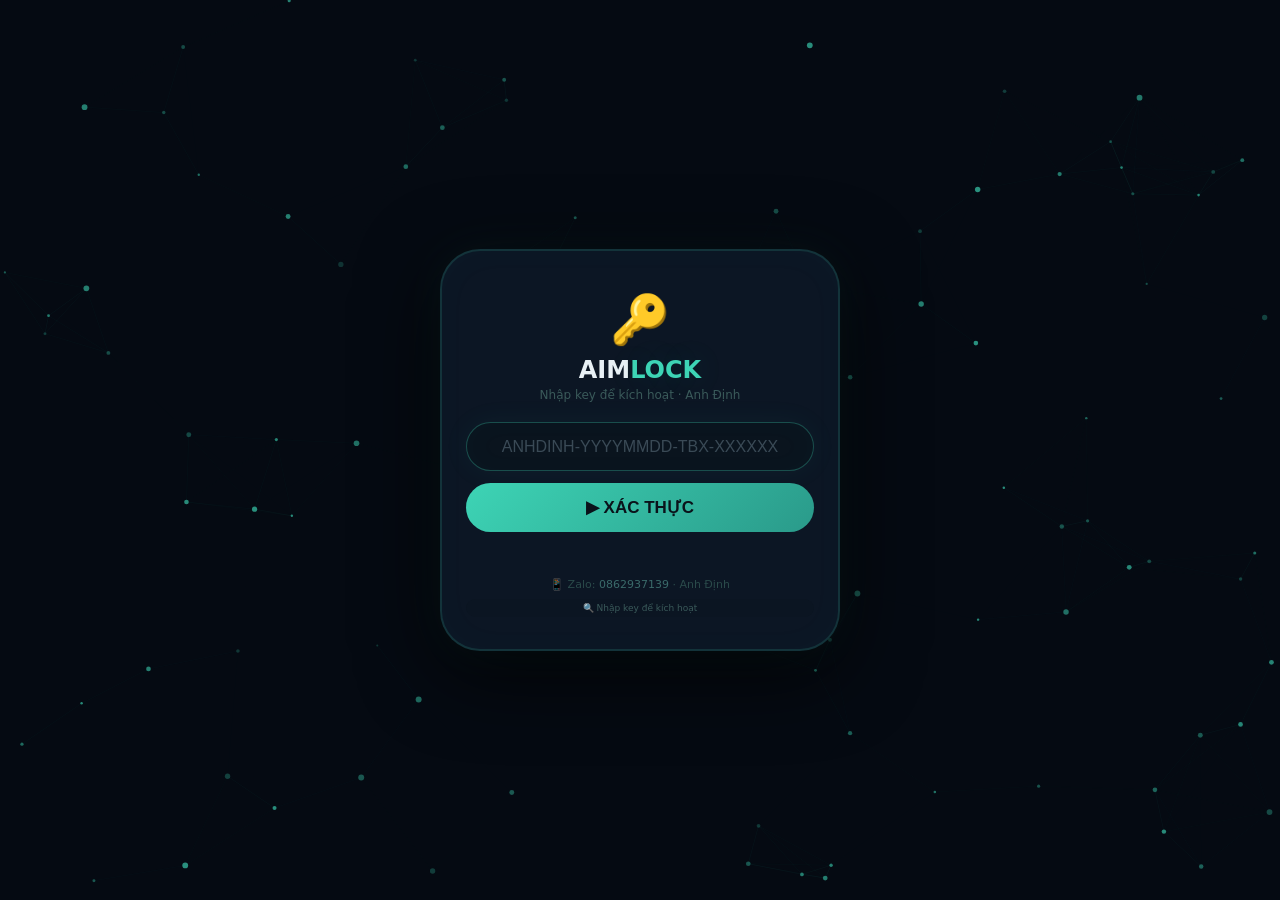
<file: index.html>
<!DOCTYPE html>
<html lang="vi">
<head>
    <meta charset="UTF-8" />
    <meta name="viewport" content="width=device-width, initial-scale=1.0, maximum-scale=1.0, user-scalable=no" />
    <title>AIMLOCK ULTRA · ANH ĐỊNH</title>
    <style>
        * {
            margin: 0;
            padding: 0;
            box-sizing: border-box;
        }
        body {
            min-height: 100vh;
            background: #050a12;
            display: flex;
            justify-content: center;
            align-items: center;
            font-family: -apple-system, 'Segoe UI', system-ui, sans-serif;
            padding: 10px;
            overflow: hidden;
            position: relative;
        }

        /* ===== PARTICLES ===== */
        #particles-canvas {
            position: fixed;
            top: 0;
            left: 0;
            width: 100%;
            height: 100%;
            z-index: 0;
            pointer-events: none;
        }

        /* ===== LOGIN ===== */
        #loginScreen {
            width: 100%;
            max-width: 400px;
            background: #0c1624;
            border-radius: 40px;
            padding: 40px 24px 32px;
            border: 2px solid rgba(61, 212, 181, 0.15);
            box-shadow: 0 0 40px rgba(61, 212, 181, 0.05), inset 0 0 40px rgba(61, 212, 181, 0.02), 0 20px 80px rgba(0, 0, 0, 0.8);
            position: relative;
            z-index: 1;
            overflow: hidden;
            animation: slideUp 0.6s cubic-bezier(0.34, 1.56, 0.64, 1);
            text-align: center;
        }
        #loginScreen .logo {
            font-size: 48px;
            margin-bottom: 8px;
            display: block;
            animation: float 3s ease-in-out infinite;
        }
        @keyframes float {
            0%, 100% { transform: translateY(0); }
            50% { transform: translateY(-8px); }
        }
        @keyframes slideUp {
            from { opacity: 0; transform: translateY(30px); }
            to { opacity: 1; transform: translateY(0); }
        }
        #loginScreen h2 {
            color: #e8f0f5;
            font-size: 24px;
            font-weight: 800;
        }
        #loginScreen h2 span {
            color: #3dd4b5;
            text-shadow: 0 0 30px rgba(61, 212, 181, 0.15);
        }
        #loginScreen .sub {
            color: #3a5a5a;
            font-size: 12px;
            margin: 4px 0 20px;
        }
        #loginScreen input {
            width: 100%;
            padding: 14px 18px;
            border-radius: 32px;
            border: 1px solid rgba(255, 255, 255, 0.04);
            background: #0a141e;
            color: #b8c8d4;
            font-size: 16px;
            outline: none;
            text-align: center;
            letter-spacing: 1px;
            font-family: monospace;
            transition: all 0.3s ease;
        }
        #loginScreen input:focus {
            border-color: rgba(61, 212, 181, 0.3);
            box-shadow: 0 0 30px rgba(61, 212, 181, 0.05), inset 0 0 30px rgba(61, 212, 181, 0.02);
        }
        #loginScreen input::placeholder {
            color: #3a4a56;
            letter-spacing: 0;
            font-family: -apple-system, sans-serif;
        }
        #loginScreen .btn-login {
            width: 100%;
            padding: 14px;
            border: none;
            border-radius: 32px;
            background: linear-gradient(135deg, #3dd4b5, #2a9a8a);
            color: #0a121a;
            font-size: 17px;
            font-weight: 700;
            cursor: pointer;
            margin-top: 12px;
            transition: all 0.3s;
        }
        #loginScreen .btn-login:active {
            transform: scale(0.96);
        }
        #loginScreen .error {
            color: #d45a5a;
            font-size: 12px;
            margin-top: 10px;
            min-height: 20px;
        }
        #loginScreen .zalo {
            color: #2a4a4a;
            font-size: 11px;
            margin-top: 16px;
        }
        #loginScreen .zalo span {
            color: #3a6a6a;
        }
        #loginScreen .debug-info {
            font-size: 9px;
            color: #3a5a5a;
            margin-top: 8px;
            padding: 4px 8px;
            background: rgba(10, 20, 30, 0.4);
            border-radius: 12px;
            word-break: break-all;
        }
        #loginScreen .debug-info span {
            color: #3dd4b5;
        }

        /* ===== MAIN APP ===== */
        #mainApp {
            display: none;
            width: 100%;
            max-width: 400px;
            background: #0c1624;
            border-radius: 40px;
            padding: 24px 18px 20px;
            border: 2px solid rgba(61, 212, 181, 0.08);
            box-shadow: 0 0 30px rgba(61, 212, 181, 0.05), inset 0 0 30px rgba(61, 212, 181, 0.02), 0 20px 80px rgba(0, 0, 0, 0.8);
            position: relative;
            z-index: 1;
            max-height: 98vh;
            overflow-y: auto;
            animation: slideUp 0.6s cubic-bezier(0.34, 1.56, 0.64, 1);
            text-align: center;
        }
        #mainApp::-webkit-scrollbar {
            width: 2px;
        }
        #mainApp::-webkit-scrollbar-thumb {
            background: rgba(255, 255, 255, 0.05);
            border-radius: 10px;
        }

        /* ===== NEON ===== */
        .func-item {
            display: flex;
            align-items: center;
            justify-content: space-between;
            padding: 10px 16px;
            background: #0a141e;
            border-radius: 24px;
            border: 2px solid transparent;
            transition: all 0.3s cubic-bezier(0.34, 1.56, 0.64, 1);
            cursor: pointer;
            touch-action: manipulation;
            user-select: none;
            -webkit-tap-highlight-color: transparent;
            position: relative;
        }
        .func-item:active {
            transform: scale(0.97);
        }
        .func-item.active {
            background: #111e2a;
            border-color: #3dd4b5;
            box-shadow: 0 0 20px rgba(61, 212, 181, 0.1), inset 0 0 20px rgba(61, 212, 181, 0.05);
        }
        .func-item.active::before {
            content: '';
            position: absolute;
            top: -1px;
            left: -1px;
            right: -1px;
            bottom: -1px;
            border-radius: 25px;
            background: linear-gradient(90deg, #3dd4b5, transparent, #3dd4b5, transparent);
            background-size: 300% 100%;
            z-index: -1;
            animation: neonSlide 1.2s linear infinite;
            opacity: 0.6;
        }
        @keyframes neonSlide {
            0% { background-position: 0% 0%; }
            100% { background-position: 300% 0%; }
        }

        .func-item .left {
            display: flex;
            align-items: center;
            gap: 8px;
            font-size: 13px;
            font-weight: 500;
            color: #6a8a98;
            transition: 0.3s;
        }
        .func-item.active .left {
            color: #b8c8d4;
        }
        .func-item .left .icon {
            font-size: 15px;
            width: 22px;
            text-align: center;
            transition: 0.3s;
        }
        .func-item.active .left .icon {
            transform: scale(1.1);
        }

        .toggle-switch {
            width: 44px;
            height: 24px;
            background: #1a2a36;
            border-radius: 40px;
            position: relative;
            cursor: pointer;
            transition: all 0.3s cubic-bezier(0.34, 1.56, 0.64, 1);
            flex-shrink: 0;
            border: 1px solid rgba(255, 255, 255, 0.04);
        }
        .toggle-switch.active {
            background: #3dd4b5;
            border-color: rgba(61, 212, 181, 0.2);
            box-shadow: 0 0 24px rgba(61, 212, 181, 0.15);
        }
        .toggle-switch .knob {
            position: absolute;
            top: 2px;
            left: 2px;
            width: 18px;
            height: 18px;
            background: #2a3a46;
            border-radius: 50%;
            transition: all 0.3s cubic-bezier(0.34, 1.56, 0.64, 1);
            box-shadow: 0 2px 8px rgba(0, 0, 0, 0.3);
        }
        .toggle-switch.active .knob {
            left: 22px;
            background: #0a121a;
            box-shadow: 0 2px 12px rgba(0, 0, 0, 0.4);
        }
        .func-item .value-hint {
            font-size: 10px;
            color: #3a5a5a;
            font-weight: 500;
            min-width: 30px;
            text-align: right;
            transition: 0.3s;
        }
        .func-item.active .value-hint {
            color: #5a8a8a;
        }

        .header {
            text-align: center;
            padding-bottom: 12px;
            border-bottom: 1px solid rgba(255, 255, 255, 0.03);
            margin-bottom: 14px;
            position: relative;
        }
        .header .brand {
            font-size: 10px;
            color: #3a5a5a;
            letter-spacing: 2px;
            font-weight: 600;
        }
        .header .title {
            font-size: 28px;
            font-weight: 800;
            color: #e8f0f5;
            letter-spacing: -0.5px;
            margin-top: 2px;
        }
        .header .title .accent {
            color: #3dd4b5;
            text-shadow: 0 0 30px rgba(61, 212, 181, 0.1);
        }
        .header .sub-title {
            font-size: 10px;
            color: #2a4a4a;
            font-weight: 500;
            letter-spacing: 1px;
            margin-top: 2px;
        }
        .online-badge {
            display: inline-block;
            background: rgba(61, 212, 181, 0.08);
            padding: 2px 14px;
            border-radius: 40px;
            font-size: 9px;
            color: #3dd4b5;
            border: 1px solid rgba(61, 212, 181, 0.06);
            margin-top: 4px;
            letter-spacing: 1px;
            animation: pulseOnline 2s infinite;
        }
        @keyframes pulseOnline {
            0%, 100% { opacity: 0.6; }
            50% { opacity: 1; }
        }

        .logout-btn {
            position: absolute;
            top: 4px;
            right: 4px;
            background: rgba(212, 90, 90, 0.08);
            border: 1px solid rgba(212, 90, 90, 0.12);
            color: #d45a5a;
            padding: 3px 12px;
            border-radius: 16px;
            font-size: 9px;
            font-weight: 600;
            cursor: pointer;
            transition: all 0.3s;
            touch-action: manipulation;
            user-select: none;
        }
        .logout-btn:active {
            transform: scale(0.95);
        }

        .key-status {
            display: flex;
            justify-content: space-between;
            align-items: center;
            background: #0a141e;
            border-radius: 24px;
            padding: 8px 16px;
            margin-bottom: 12px;
            border: 1px solid rgba(255, 255, 255, 0.02);
            flex-wrap: wrap;
            gap: 4px;
        }
        .key-status .label {
            font-size: 10px;
            color: #3a5a5a;
            font-weight: 500;
        }
        .key-status .value {
            font-size: 11px;
            font-weight: 600;
            color: #3dd4b5;
        }
        .key-status .expire {
            font-size: 10px;
            color: #3a5a5a;
            font-weight: 400;
        }
        .key-status .expire span {
            color: #d4b83a;
            font-weight: 600;
        }

        .tb-info {
            background: #0a141e;
            border-radius: 16px;
            padding: 6px 16px;
            margin-bottom: 14px;
            border: 1px solid rgba(255, 255, 255, 0.02);
            display: flex;
            justify-content: center;
            align-items: center;
            gap: 8px;
            font-size: 11px;
            color: #3a5a5a;
        }
        .tb-info .tb-value {
            color: #3dd4b5;
            font-weight: 700;
            font-size: 13px;
        }

        .game-select {
            display: flex;
            gap: 8px;
            margin-bottom: 16px;
        }
        .game-btn {
            flex: 1;
            padding: 10px 0;
            border: none;
            border-radius: 28px;
            background: #0a141e;
            color: #4a5a66;
            font-size: 13px;
            font-weight: 600;
            cursor: pointer;
            transition: all 0.3s cubic-bezier(0.34, 1.56, 0.64, 1);
            border: 1px solid rgba(255, 255, 255, 0.02);
            touch-action: manipulation;
            user-select: none;
        }
        .game-btn:active {
            transform: scale(0.95);
        }
        .game-btn.active {
            background: #1a2a3a;
            border-color: rgba(61, 212, 181, 0.12);
            color: #b8c8d4;
            box-shadow: 0 4px 20px rgba(61, 212, 181, 0.04);
        }
        .game-btn .game-icon {
            font-size: 18px;
            display: block;
            margin-bottom: 2px;
        }

        .func-list {
            display: flex;
            flex-direction: column;
            gap: 6px;
            margin-bottom: 14px;
        }

        .divider {
            height: 1px;
            background: linear-gradient(90deg, transparent, rgba(255, 255, 255, 0.03), transparent);
            margin: 4px 0 10px;
        }

        .btn-main {
            width: 100%;
            padding: 14px;
            border: none;
            border-radius: 32px;
            background: #18222e;
            color: #4a5a66;
            font-size: 16px;
            font-weight: 700;
            cursor: pointer;
            transition: all 0.3s cubic-bezier(0.34, 1.56, 0.64, 1);
            touch-action: manipulation;
            user-select: none;
            text-align: center;
            letter-spacing: 0.5px;
        }
        .btn-main:active {
            transform: scale(0.95);
        }
        .btn-main.active {
            background: linear-gradient(135deg, #3dd4b5, #2a9a8a);
            color: #0a121a;
            box-shadow: 0 4px 30px rgba(61, 212, 181, 0.15);
            animation: glowPulse 3s infinite;
        }
        @keyframes glowPulse {
            0%, 100% { box-shadow: 0 4px 30px rgba(61, 212, 181, 0.1); }
            50% { box-shadow: 0 4px 50px rgba(61, 212, 181, 0.2); }
        }

        .toast {
            margin-top: 12px;
            padding: 10px 14px;
            border-radius: 24px;
            background: rgba(255, 255, 255, 0.01);
            border: 1px solid rgba(255, 255, 255, 0.02);
            font-size: 12px;
            color: #4a5a66;
            min-height: 36px;
            display: flex;
            align-items: center;
            justify-content: center;
            gap: 8px;
            transition: all 0.4s cubic-bezier(0.34, 1.56, 0.64, 1);
            text-align: center;
        }
        .toast.success {
            background: rgba(61, 212, 181, 0.03);
            border-color: rgba(61, 212, 181, 0.04);
            color: #7ab8a8;
            animation: toastPop 0.4s ease-out;
        }
        @keyframes toastPop {
            0% { opacity: 0; transform: scale(0.9) translateY(-8px); }
            100% { opacity: 1; transform: scale(1) translateY(0); }
        }
        .toast .toast-icon {
            font-size: 14px;
            flex-shrink: 0;
        }

        .footer {
            margin-top: 10px;
            text-align: center;
            font-size: 8px;
            color: #16202a;
            letter-spacing: 0.8px;
        }
        .zalo-info {
            text-align: center;
            font-size: 10px;
            color: #2a4a4a;
            margin-top: 6px;
            letter-spacing: 0.5px;
        }
        .zalo-info span {
            color: #3a6a6a;
        }

        @media (max-width: 420px) {
            #loginScreen { padding: 30px 16px 24px; border-radius: 32px; }
            #mainApp { padding: 16px 12px 14px; border-radius: 28px; }
            .header .title { font-size: 24px; }
            .func-item { padding: 8px 12px; }
            .func-item .left { font-size: 12px; }
            .btn-main { font-size: 14px; padding: 12px; }
            .game-btn { font-size: 12px; padding: 8px 0; }
            .toggle-switch { width: 38px; height: 20px; }
            .toggle-switch .knob { width: 14px; height: 14px; top: 2px; left: 2px; }
            .toggle-switch.active .knob { left: 20px; }
            .key-status { padding: 6px 12px; }
            .key-status .expire { font-size: 9px; }
            .tb-info { font-size: 10px; padding: 4px 12px; }
            .tb-info .tb-value { font-size: 12px; }
            .logout-btn { top: 4px; right: 4px; font-size: 8px; padding: 2px 10px; }
        }
    </style>
</head>
<body>

    <!-- ===== PARTICLES ===== -->
    <canvas id="particles-canvas"></canvas>

    <!-- ===== LOGIN ===== -->
    <div id="loginScreen">
        <div class="logo">🔑</div>
        <h2>AIM<span>LOCK</span></h2>
        <div class="sub">Nhập key để kích hoạt · Anh Định</div>
        <input type="text" id="keyInput" placeholder="ANHDINH-YYYYMMDD-TBX-XXXXXX" autofocus />
        <button class="btn-login" id="loginBtn">▶ XÁC THỰC</button>
        <div class="error" id="loginError"></div>
        <div class="zalo">📱 Zalo: <span>0862937139</span> · Anh Định</div>
        <div class="debug-info" id="debugInfo">🔍 Đang kiểm tra...</div>
    </div>

    <!-- ===== MAIN APP ===== -->
    <div id="mainApp">
        <div class="header">
            <button class="logout-btn" id="logoutBtn">🚪 ĐĂNG XUẤT</button>
            <div class="brand">⚡ ULTRA VERSION</div>
            <div class="title">AIM<span class="accent">LOCK</span></div>
            <div class="sub-title">Bản quyền <span style="color:#3a6a6a;">Anh Định</span> · 0862937139</div>
            <div class="online-badge">● ONLINE</div>
        </div>

        <div class="key-status" id="keyStatus">
            <span class="label">🔑 KEY</span>
            <span class="value" id="keyDisplay">Đã xác thực</span>
            <span class="expire" id="expireDisplay">⏳ Còn: <span id="daysLeft">--</span> ngày</span>
        </div>

        <div class="tb-info">
            📱 Thiết bị (TB) · <span class="tb-value" id="tbDisplay">1 TB</span>
        </div>

        <div class="game-select">
            <button class="game-btn active" data-game="freefire" id="gameFF">
                <span class="game-icon">🔥</span>FreeFire
            </button>
            <button class="game-btn" data-game="freefiremax" id="gameFFMax">
                <span class="game-icon">💀</span>FreeFire Max
            </button>
        </div>

        <div class="func-list" id="funcList">

            <!-- 1. AimLock -->
            <div class="func-item active" data-key="aimlock">
                <span class="left"><span class="icon">🎯</span> AimLock</span>
                <span class="right" style="display:flex;align-items:center;gap:8px;">
                    <span class="value-hint">Auto</span>
                    <div class="toggle-switch active" data-key="aimlock"><div class="knob"></div></div>
                </span>
            </div>

            <!-- 2. Kéo Tầm Nhẹ -->
            <div class="func-item active" data-key="keoTam">
                <span class="left"><span class="icon">📏</span> Kéo Tầm Nhẹ</span>
                <span class="right" style="display:flex;align-items:center;gap:8px;">
                    <span class="value-hint">1.5s</span>
                    <div class="toggle-switch active" data-key="keoTam"><div class="knob"></div></div>
                </span>
            </div>

            <!-- 3. Fix Lỗ -->
            <div class="func-item active" data-key="fixLo">
                <span class="left"><span class="icon">🔧</span> Fix Lỗ</span>
                <span class="right" style="display:flex;align-items:center;gap:8px;">
                    <span class="value-hint">Stable</span>
                    <div class="toggle-switch active" data-key="fixLo"><div class="knob"></div></div>
                </span>
            </div>

            <!-- 4. Giảm Rung -->
            <div class="func-item" data-key="giamRung">
                <span class="left"><span class="icon">📳</span> Giảm Rung</span>
                <span class="right" style="display:flex;align-items:center;gap:8px;">
                    <span class="value-hint">Off</span>
                    <div class="toggle-switch" data-key="giamRung"><div class="knob"></div></div>
                </span>
            </div>

            <!-- 5. Fix Giật -->
            <div class="func-item" data-key="fixGiat">
                <span class="left"><span class="icon">⚡</span> Fix Giật</span>
                <span class="right" style="display:flex;align-items:center;gap:8px;">
                    <span class="value-hint">Off</span>
                    <div class="toggle-switch" data-key="fixGiat"><div class="knob"></div></div>
                </span>
            </div>

            <!-- 6. Tối Ưu FF -->
            <div class="func-item" data-key="toiUuFF">
                <span class="left"><span class="icon">⚡</span> Tối Ưu FF</span>
                <span class="right" style="display:flex;align-items:center;gap:8px;">
                    <span class="value-hint">Off</span>
                    <div class="toggle-switch" data-key="toiUuFF"><div class="knob"></div></div>
                </span>
            </div>

            <!-- 7. Tối Ưu CPU -->
            <div class="func-item" data-key="toiUuCPU">
                <span class="left"><span class="icon">🔄</span> Tối Ưu CPU</span>
                <span class="right" style="display:flex;align-items:center;gap:8px;">
                    <span class="value-hint">Off</span>
                    <div class="toggle-switch" data-key="toiUuCPU"><div class="knob"></div></div>
                </span>
            </div>

        </div>

        <div class="divider"></div>

        <button class="btn-main active" id="btnMain">▶ ÁP DỤNG & INJECT</button>

        <div class="toast success" id="toast">
            <span class="toast-icon">✅</span>
            <span id="toastMsg">Sẵn sàng · FreeFire</span>
        </div>

        <div class="zalo-info">📱 <span>Zalo: 0862937139</span> · Anh Định</div>
        <div class="footer">PALOFSC · SERAPH · ULTRA · AUTO INJECT</div>

    </div>

    <script>
        // ============================================================
        // PARTICLES
        // ============================================================
        const canvas = document.getElementById('particles-canvas');
        const ctx = canvas.getContext('2d');
        let particles = [];

        function resizeCanvas() {
            canvas.width = window.innerWidth;
            canvas.height = window.innerHeight;
        }
        window.addEventListener('resize', resizeCanvas);
        resizeCanvas();

        class Particle {
            constructor() {
                this.x = Math.random() * canvas.width;
                this.y = Math.random() * canvas.height;
                this.size = Math.random() * 2 + 1;
                this.speedX = (Math.random() - 0.5) * 0.5;
                this.speedY = (Math.random() - 0.5) * 0.5;
                this.opacity = Math.random() * 0.5 + 0.2;
            }
            update() {
                this.x += this.speedX;
                this.y += this.speedY;
                if (this.x < 0 || this.x > canvas.width) this.speedX *= -1;
                if (this.y < 0 || this.y > canvas.height) this.speedY *= -1;
            }
            draw() {
                ctx.beginPath();
                ctx.arc(this.x, this.y, this.size, 0, Math.PI * 2);
                ctx.fillStyle = `rgba(61, 212, 181, ${this.opacity})`;
                ctx.fill();
            }
        }

        function initParticles() {
            particles = [];
            for (let i = 0; i < 100; i++) {
                particles.push(new Particle());
            }
        }
        initParticles();

        function animateParticles() {
            ctx.clearRect(0, 0, canvas.width, canvas.height);
            particles.forEach(p => { p.update();
                p.draw(); });
            for (let i = 0; i < particles.length; i++) {
                for (let j = i + 1; j < particles.length; j++) {
                    const dx = particles[i].x - particles[j].x;
                    const dy = particles[i].y - particles[j].y;
                    const dist = Math.sqrt(dx * dx + dy * dy);
                    if (dist < 150) {
                        ctx.beginPath();
                        ctx.moveTo(particles[i].x, particles[i].y);
                        ctx.lineTo(particles[j].x, particles[j].y);
                        ctx.strokeStyle = `rgba(61, 212, 181, ${0.05 * (1 - dist / 150)})`;
                        ctx.lineWidth = 1;
                        ctx.stroke();
                    }
                }
            }
            requestAnimationFrame(animateParticles);
        }
        animateParticles();

        // ============================================================
        // SCRIPT CHÍNH
        // ============================================================

        // === DOM ===
        var loginScreen = document.getElementById('loginScreen');
        var mainApp = document.getElementById('mainApp');
        var keyInput = document.getElementById('keyInput');
        var loginBtn = document.getElementById('loginBtn');
        var loginError = document.getElementById('loginError');
        var logoutBtn = document.getElementById('logoutBtn');
        var daysLeftEl = document.getElementById('daysLeft');
        var expireDisplay = document.getElementById('expireDisplay');
        var tbDisplay = document.getElementById('tbDisplay');
        var debugInfo = document.getElementById('debugInfo');

        // === STATE ===
        var state = {
            aimlock: true,
            keoTam: true,
            fixLo: true,
            giamRung: false,
            fixGiat: false,
            toiUuFF: false,
            toiUuCPU: false
        };
        var currentGame = 'freefire';
        var isLoggedIn = false;
        var keyExpireDate = null;
        var currentTb = 1;

        // ==================== KEY FUNCTIONS ====================
        function getKeysFromAdmin() {
            try {
                var saved = localStorage.getItem('tipa_keys');
                if (saved) {
                    var keys = JSON.parse(saved);
                    if (keys && keys.length > 0) return keys;
                }
            } catch (e) { console.log('Lỗi đọc key:', e); }
            return [];
        }

        function isValidKey(key) {
            if (!key) return { valid: false, reason: '⚠️ Vui lòng nhập key' };
            var keys = getKeysFromAdmin();
            if (keys.length === 0) {
                debugInfo.innerHTML = '⚠️ Chưa có key nào! <span style="color:#d4b83a;">Hãy tạo key trên admin.</span>';
                return { valid: false, reason: '❌ Chưa có key nào! Vui lòng tạo key trên trang admin.' };
            }
            var found = keys.find(function(item) { return item.key === key; });
            if (!found) {
                debugInfo.innerHTML = '❌ Key <span style="color:#d45a5a;">' + key + '</span> không tồn tại!';
                return { valid: false, reason: '❌ Key không tồn tại trong hệ thống!' };
            }
            var expireDate = new Date(found.expire);
            var now = new Date();
            if (expireDate < now) {
                debugInfo.innerHTML = '⏹ Key <span style="color:#d45a5a;">' + key + '</span> đã hết hạn!';
                return { valid: false, reason: '❌ Key đã hết hạn!' };
            }
            debugInfo.innerHTML = '✅ Key <span>' + key + '</span> hợp lệ! TB: ' + found.tb + ' · ' + found.days +
                ' ngày';
            return { valid: true, expire: expireDate, tb: found.tb || 1 };
        }

        function getDaysLeft(expireDate) {
            var now = new Date();
            var diff = expireDate.getTime() - now.getTime();
            var days = Math.ceil(diff / (1000 * 60 * 60 * 24));
            return days > 0 ? days : 0;
        }

        function updateExpireDisplay(expireDate) {
            if (expireDate) {
                var days = getDaysLeft(expireDate);
                daysLeftEl.textContent = days;
                expireDisplay.style.display = 'inline-block';
                if (days <= 3) daysLeftEl.style.color = '#d45a5a';
                else if (days <= 7) daysLeftEl.style.color = '#d4b83a';
                else daysLeftEl.style.color = '#3dd4b5';
            } else {
                expireDisplay.style.display = 'none';
            }
        }

        function updateTbDisplay(tb) {
            var label = tb + ' TB';
            if (tb === 1) label = '1 TB (Cá nhân)';
            else if (tb === 2) label = '2 TB (Gia đình)';
            else if (tb === 3) label = '3 TB (Nhóm)';
            else if (tb === 5) label = '5 TB (Team)';
            else label = tb + ' TB';
            tbDisplay.textContent = label;
            currentTb = tb;
            localStorage.setItem('aim_tb', tb);
        }

        // ==================== LOGIN ====================
        function doLogin() {
            var inputKey = keyInput.value.trim();
            if (!inputKey) { loginError.textContent = '⚠️ Vui lòng nhập key'; return; }
            var result = isValidKey(inputKey);
            if (result.valid) {
                isLoggedIn = true;
                keyExpireDate = result.expire;
                currentTb = result.tb || 1;
                localStorage.setItem('aim_logged', '1');
                localStorage.setItem('aim_key', inputKey);
                localStorage.setItem('aim_expire', result.expire.toISOString());
                localStorage.setItem('aim_tb', currentTb);
                loginError.textContent = '';
                loginScreen.style.display = 'none';
                mainApp.style.display = 'block';
                loadState();
                updateExpireDisplay(result.expire);
                updateTbDisplay(currentTb);
                showToast('✅ Đăng nhập thành công! ' + currentTb + ' TB · Còn ' + getDaysLeft(result.expire) + ' ngày',
                    'success', '✅');
                return;
            } else {
                loginError.textContent = '❌ ' + result.reason;
                keyInput.style.animation = 'shake 0.5s ease';
                setTimeout(function() { keyInput.style.animation = ''; }, 500);
            }
        }

        function doLogout() {
            if (confirm('🚪 Bạn có chắc muốn đăng xuất?')) {
                localStorage.removeItem('aim_logged');
                localStorage.removeItem('aim_key');
                localStorage.removeItem('aim_expire');
                localStorage.removeItem('aim_tb');
                localStorage.removeItem('aim_inj');
                localStorage.removeItem('aim_inj_time');
                localStorage.removeItem('aim_inj_game');
                localStorage.removeItem('aim_inj_funcs');
                isLoggedIn = false;
                keyExpireDate = null;
                mainApp.style.display = 'none';
                loginScreen.style.display = 'block';
                keyInput.value = '';
                keyInput.focus();
                loginError.textContent = '';
                showToast('🚪 Đã đăng xuất', 'success', '🚪');
            }
        }

        function checkLogin() {
            try {
                var keys = getKeysFromAdmin();
                if (keys.length === 0) {
                    debugInfo.innerHTML = '⚠️ Chưa có key nào! <span style="color:#d4b83a;">Hãy tạo key trên admin.</span>';
                } else {
                    debugInfo.innerHTML = '🔍 Nhập key để kích hoạt';
                }
                if (localStorage.getItem('aim_logged') === '1') {
                    var savedKey = localStorage.getItem('aim_key');
                    if (savedKey) {
                        var result = isValidKey(savedKey);
                        if (result.valid) {
                            isLoggedIn = true;
                            keyExpireDate = result.expire;
                            currentTb = result.tb || 1;
                            loginScreen.style.display = 'none';
                            mainApp.style.display = 'block';
                            loadState();
                            updateExpireDisplay(result.expire);
                            updateTbDisplay(currentTb);
                            return;
                        } else {
                            localStorage.removeItem('aim_logged');
                            localStorage.removeItem('aim_key');
                            localStorage.removeItem('aim_expire');
                            localStorage.removeItem('aim_tb');
                        }
                    }
                }
                loginScreen.style.display = 'block';
                mainApp.style.display = 'none';
                if (keyInput) keyInput.focus();
            } catch (e) {
                console.log('[ERROR] checkLogin:', e);
                loginScreen.style.display = 'block';
                mainApp.style.display = 'none';
                localStorage.removeItem('aim_logged');
            }
        }

        // ==================== MAIN APP ====================
        function showToast(msg, type, icon) {
            var toast = document.getElementById('toast');
            var toastMsg = document.getElementById('toastMsg');
            var toastIcon = toast.querySelector('.toast-icon');
            toastMsg.textContent = msg;
            toastIcon.textContent = icon || '✅';
            toast.className = 'toast ' + (type || 'success');
            clearTimeout(toast._timer);
            toast._timer = setTimeout(function() {
                toast.className = 'toast success';
                toastMsg.textContent = 'Sẵn sàng · ' + (currentGame === 'freefire' ? 'FreeFire' : 'FreeFire Max');
                toastIcon.textContent = '✅';
            }, 4000);
        }

        function updateItem(key, isOn) {
            var item = document.querySelector('.func-item[data-key="' + key + '"]');
            if (!item) return;
            var toggle = item.querySelector('.toggle-switch');
            var hint = item.querySelector('.value-hint');
            if (isOn) {
                item.classList.add('active');
                if (toggle) toggle.classList.add('active');
                if (hint) {
                    var map = {
                        aimlock: 'Auto',
                        keoTam: '1.5s',
                        fixLo: 'Stable',
                        giamRung: 'On',
                        fixGiat: 'On',
                        toiUuFF: 'On',
                        toiUuCPU: 'On'
                    };
                    hint.textContent = map[key] || 'On';
                }
            } else {
                item.classList.remove('active');
                if (toggle) toggle.classList.remove('active');
                if (hint) hint.textContent = 'Off';
            }
        }

        function toggleFunc(key, displayName, icon) {
            state[key] = !state[key];
            updateItem(key, state[key]);
            var status = state[key] ? 'BẬT' : 'TẮT';
            showToast(icon + ' ' + displayName + ' ' + status, 'success', state[key] ? '✅' : '⏹');
            localStorage.setItem('aim_state_' + key, state[key] ? '1' : '0');
        }

        function getActiveFunctions() {
            var active = [];
            if (state.aimlock) active.push('AimLock');
            if (state.keoTam) active.push('Kéo Tầm');
            if (state.fixLo) active.push('Fix Lỗ');
            if (state.giamRung) active.push('Giảm Rung');
            if (state.fixGiat) active.push('Fix Giật');
            if (state.toiUuFF) active.push('Tối Ưu FF');
            if (state.toiUuCPU) active.push('Tối Ưu CPU');
            return active;
        }

        function writeLog(msg) {
            try {
                var logs = JSON.parse(localStorage.getItem('aim_logs') || '[]');
                logs.unshift({ time: new Date().toISOString(), message: msg });
                if (logs.length > 50) logs = logs.slice(0, 50);
                localStorage.setItem('aim_logs', JSON.stringify(logs));
            } catch (e) {}
        }

        function injectToGame() {
            var active = getActiveFunctions();
            if (active.length === 0) {
                showToast('⚠️ Chưa chọn chức năng!', 'success', '⚠️');
                return false;
            }

            var gameName = currentGame === 'freefire' ? 'FreeFire' : 'FreeFire Max';
            console.log('[INJECT]', gameName, active);

            localStorage.setItem('aim_inj', '1');
            localStorage.setItem('aim_inj_time', new Date().toISOString());
            localStorage.setItem('aim_inj_game', currentGame);
            localStorage.setItem('aim_inj_funcs', JSON.stringify(active));

            writeLog("⚡ Đã inject " + active.length + " chức năng vào " + gameName);

            showToast('✅ Đã inject ' + active.length + ' chức năng vào ' + gameName + ' (' + currentTb + ' TB)',
                'success', '⚡');
            return true;
        }

        function removeInject() {
            console.log('[REMOVE] Xóa inject');
            localStorage.removeItem('aim_inj');
            localStorage.removeItem('aim_inj_time');
            localStorage.removeItem('aim_inj_game');
            localStorage.removeItem('aim_inj_funcs');
            writeLog("🔄 Đã gỡ inject");
            showToast('🔄 Đã gỡ inject, game trở về bình thường', 'success', '🔄');
        }

        function handleMain() {
            var anyOn = false;
            for (var k in state) { if (state[k]) { anyOn = true; break; } }
            if (!anyOn) { showToast('⚠️ Vui lòng bật ít nhất 1 chức năng', 'success', '⚠️'); return; }
            var isInjected = localStorage.getItem('aim_inj') === '1';
            var btnMain = document.getElementById('btnMain');
            if (isInjected) {
                if (confirm('🔄 Đã inject. Gỡ bỏ và khôi phục?')) {
                    removeInject();
                    btnMain.textContent = '▶ ÁP DỤNG & INJECT';
                    btnMain.className = 'btn-main active';
                }
                return;
            }
            if (injectToGame()) {
                btnMain.textContent = '⏹ GỠ BỎ & KHÔI PHỤC';
                btnMain.className = 'btn-main active';
            }
        }

        function selectGame(game) {
            currentGame = game;
            var gameFF = document.getElementById('gameFF');
            var gameFFMax = document.getElementById('gameFFMax');
            if (game === 'freefire') { gameFF.classList.add('active');
                gameFFMax.classList.remove('active'); } else { gameFFMax.classList.add('active');
                gameFF.classList.remove('active'); }
            var toastMsg = document.getElementById('toastMsg');
            var toast = document.getElementById('toast');
            toastMsg.textContent = 'Sẵn sàng · ' + (game === 'freefire' ? 'FreeFire' : 'FreeFire Max');
            toast.className = 'toast success';
            toast.querySelector('.toast-icon').textContent = '✅';
            localStorage.setItem('aim_curr', game);
        }

        function loadState() {
            try {
                var savedGame = localStorage.getItem('aim_curr');
                if (savedGame === 'freefiremax') { selectGame('freefiremax'); } else { selectGame('freefire'); }
                var keys = Object.keys(state);
                for (var i = 0; i < keys.length; i++) {
                    var k = keys[i];
                    var val = localStorage.getItem('aim_state_' + k);
                    state[k] = (val === '1');
                    updateItem(k, state[k]);
                }
                var isInjected = localStorage.getItem('aim_inj') === '1';
                var btnMain = document.getElementById('btnMain');
                if (isInjected) {
                    btnMain.textContent = '⏹ GỠ BỎ & KHÔI PHỤC';
                    btnMain.className = 'btn-main active';
                    var funcs = localStorage.getItem('aim_inj_funcs');
                    if (funcs) {
                        try {
                            var parsed = JSON.parse(funcs);
                            showToast('✅ Đã inject: ' + parsed.join(' + '), 'success', '⚡');
                        } catch (e) {}
                    }
                } else {
                    btnMain.textContent = '▶ ÁP DỤNG & INJECT';
                    btnMain.className = 'btn-main active';
                }
                document.getElementById('keyDisplay').textContent = '✅ Đã xác thực';
            } catch (e) { console.log('[ERROR] loadState:', e); }
        }

        function startExpireCounter() {
            setInterval(function() {
                if (keyExpireDate) { updateExpireDisplay(keyExpireDate); }
            }, 1000);
        }

        // ============================================================
        // INIT DEFAULT KEYS (nếu chưa có)
        // ============================================================
        function initDefaultKeys() {
            var keys = getKeysFromAdmin();
            if (keys.length === 0) {
                var defaultKeys = [
                    { key: 'ANHDINH-20260901-TB1-53373R', expire: '2027-09-01T04:53:00.000Z', tb: 1, days: 365,
                        user: 'Pedinhios' },
                    { key: 'ANHDINH-20260901-TB5-NR9WLB', expire: '2027-09-01T04:52:00.000Z', tb: 5, days: 365,
                        user: 'Pedinhios' },
                    { key: 'ANHDINH-20260901-TB1-02304W', expire: '2027-08-31T18:41:00.000Z', tb: 1, days: 365,
                        user: 'Pedinhios' }
                ];
                localStorage.setItem('tipa_keys', JSON.stringify(defaultKeys));
                debugInfo.innerHTML = '✅ Đã thêm ' + defaultKeys.length + ' key mặc định!';
            }
        }

        // ==================== EVENTS ====================
        keyInput.addEventListener('keydown', function(e) { if (e.key === 'Enter') doLogin(); });
        loginBtn.addEventListener('click', doLogin);
        logoutBtn.addEventListener('click', doLogout);

        var shakeStyle = document.createElement('style');
        shakeStyle.textContent =
            '@keyframes shake{0%,100%{transform:translateX(0)}25%{transform:translateX(-10px)}75%{transform:translateX(10px)}}';
        document.head.appendChild(shakeStyle);

        document.querySelectorAll('.toggle-switch').forEach(function(toggle) {
            toggle.addEventListener('click', function(e) {
                e.stopPropagation();
                var key = this.dataset.key;
                var map = {
                    aimlock: ['AimLock', '🎯'],
                    keoTam: ['Kéo Tầm Nhẹ', '📏'],
                    fixLo: ['Fix Lỗ', '🔧'],
                    giamRung: ['Giảm Rung', '📳'],
                    fixGiat: ['Fix Giật', '⚡'],
                    toiUuFF: ['Tối Ưu FF', '⚡'],
                    toiUuCPU: ['Tối Ưu CPU', '🔄']
                };
                var data = map[key] || [key, '●'];
                toggleFunc(key, data[0], data[1]);
            });
        });

        document.querySelectorAll('.func-item').forEach(function(item) {
            item.addEventListener('click', function() {
                var key = this.dataset.key;
                var map = {
                    aimlock: ['AimLock', '🎯'],
                    keoTam: ['Kéo Tầm Nhẹ', '📏'],
                    fixLo: ['Fix Lỗ', '🔧'],
                    giamRung: ['Giảm Rung', '📳'],
                    fixGiat: ['Fix Giật', '⚡'],
                    toiUuFF: ['Tối Ưu FF', '⚡'],
                    toiUuCPU: ['Tối Ưu CPU', '🔄']
                };
                var data = map[key] || [key, '●'];
                toggleFunc(key, data[0], data[1]);
            });
        });

        document.getElementById('gameFF').addEventListener('click', function() { selectGame('freefire'); });
        document.getElementById('gameFFMax').addEventListener('click', function() { selectGame('freefiremax'); });
        document.getElementById('btnMain').addEventListener('click', handleMain);

        // ==================== START ====================
        initDefaultKeys();
        checkLogin();
        startExpireCounter();
        console.log('[AIMLOCK ULTRA] Ready');
        console.log('[AIMLOCK ULTRA] Zalo: 0862937139');
    </script>

</body>
</html>
</file>
